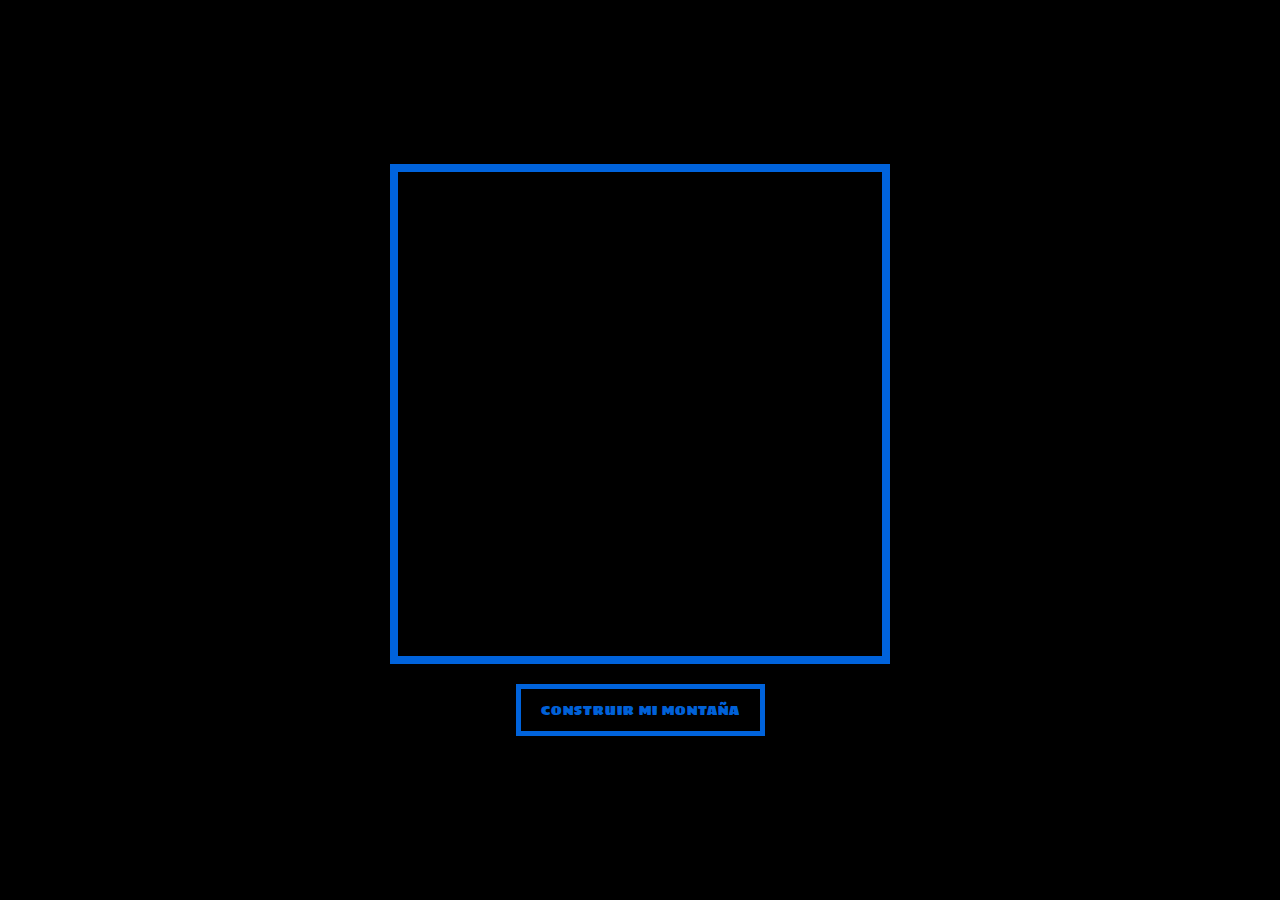
<file: 10-Venerable de la cumbre/index.html>
<!DOCTYPE html>
<html lang="en">
<head>
    <meta charset="UTF-8">
    <meta http-equiv="X-UA-Compatible" content="IE=edge">
    <meta name="viewport" content="width=device-width, initial-scale=1.0">
    <link rel="preconnect" href="https://fonts.googleapis.com">
    <link rel="preconnect" href="https://fonts.gstatic.com" crossorigin>
    <link href="https://fonts.googleapis.com/css2?family=Sigmar&display=swap" rel="stylesheet">
    <link rel="stylesheet" href="style.css">
    <script src="fun.js" defer></script>
    <title>Venerable en la cumbre</title>
</head>


<body>

    <div class="container_big">
        <div id="contenedor"></div>
        <button id="boton">CONSTRUIR MI MONTAÑA</button>
    </div>


</body>
</html>
</file>
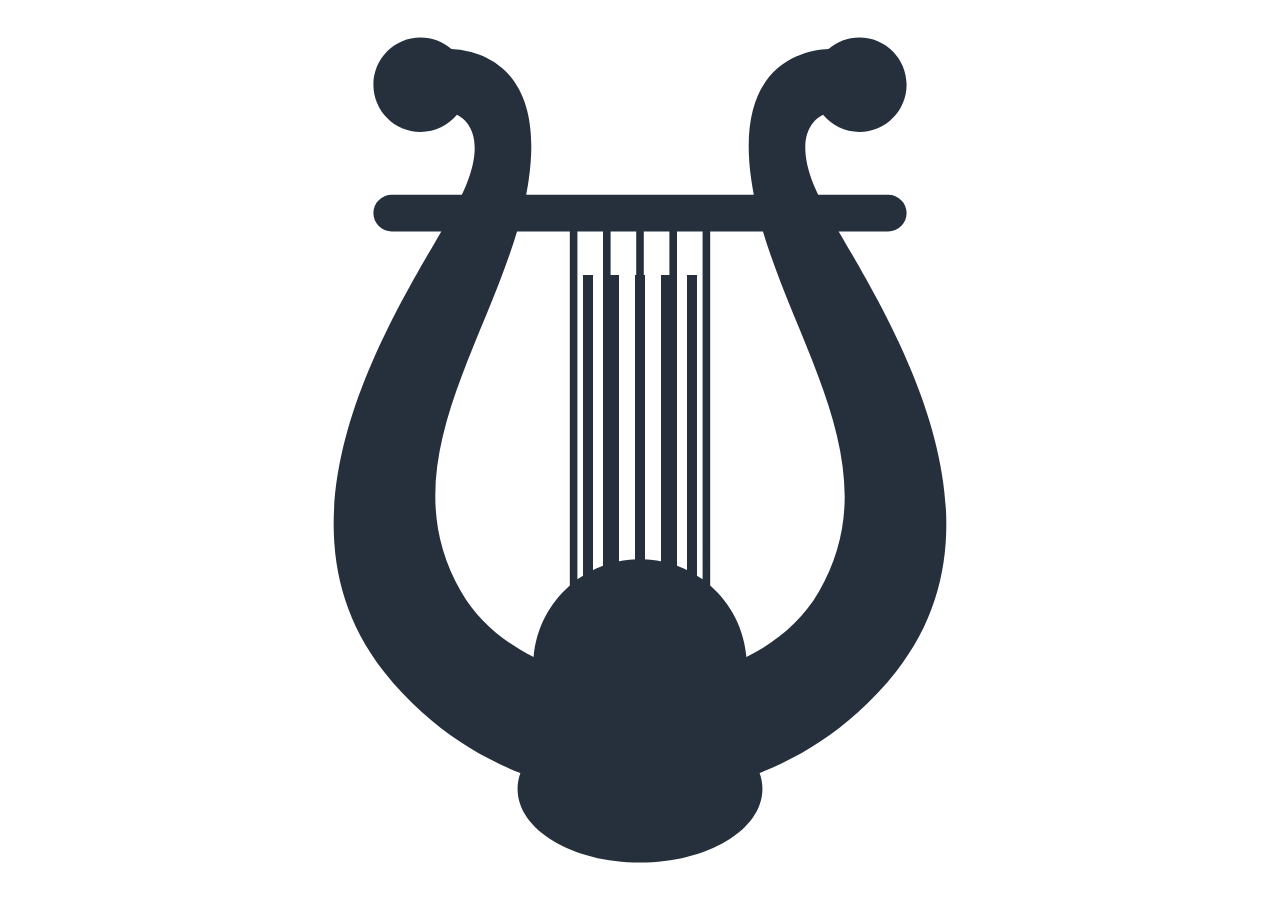
<file: 4-La lira de la sacerdotisa/index.html>
<!DOCTYPE html>
<html lang="en">
<head>
    <meta charset="UTF-8">
    <meta http-equiv="X-UA-Compatible" content="IE=edge">
    <meta name="viewport" content="width=device-width, initial-scale=1.0">
    <link rel="stylesheet" href="styles.css">
    <script src="fun.js" defer></script>
    <title>La Lira de la Sacerdotisa</title>
</head>

<body>
    
    <div class="lira_container">
        <img class="lira" src="lira.svg" alt="lira">

        <div class="buttons">
            <button id="do" class="nota nota--do">
                <audio class="audio_do">
                    <source src="notas/do.mp3" type="audio/mpeg"/>
                </audio>
            </button>
            <button id="re" class="nota nota--re">
                <audio class="audio_re">
                    <source src="notas/re.mp3" type="audio/mpeg"/>
                </audio>
            </button>
            <button id="fa" class="nota nota--fa">
                <audio class="audio_fa">
                    <source src="notas/fa.mp3" type="audio/mpeg"/>
                </audio>
            </button>
            <button id="sol" class="nota nota--sol">
                <audio class="audio_sol">
                    <source src="notas/sol.mp3" type="audio/mpeg"/>
                </audio>
            </button>
            <button id="la" class="nota nota--la">
                <audio class="audio_la">
                    <source src="notas/la.mp3" type="audio/mpeg"/>
                </audio>
            </button>
        </div>
        


    </div>

    
   
    

</body>
</html>
</file>
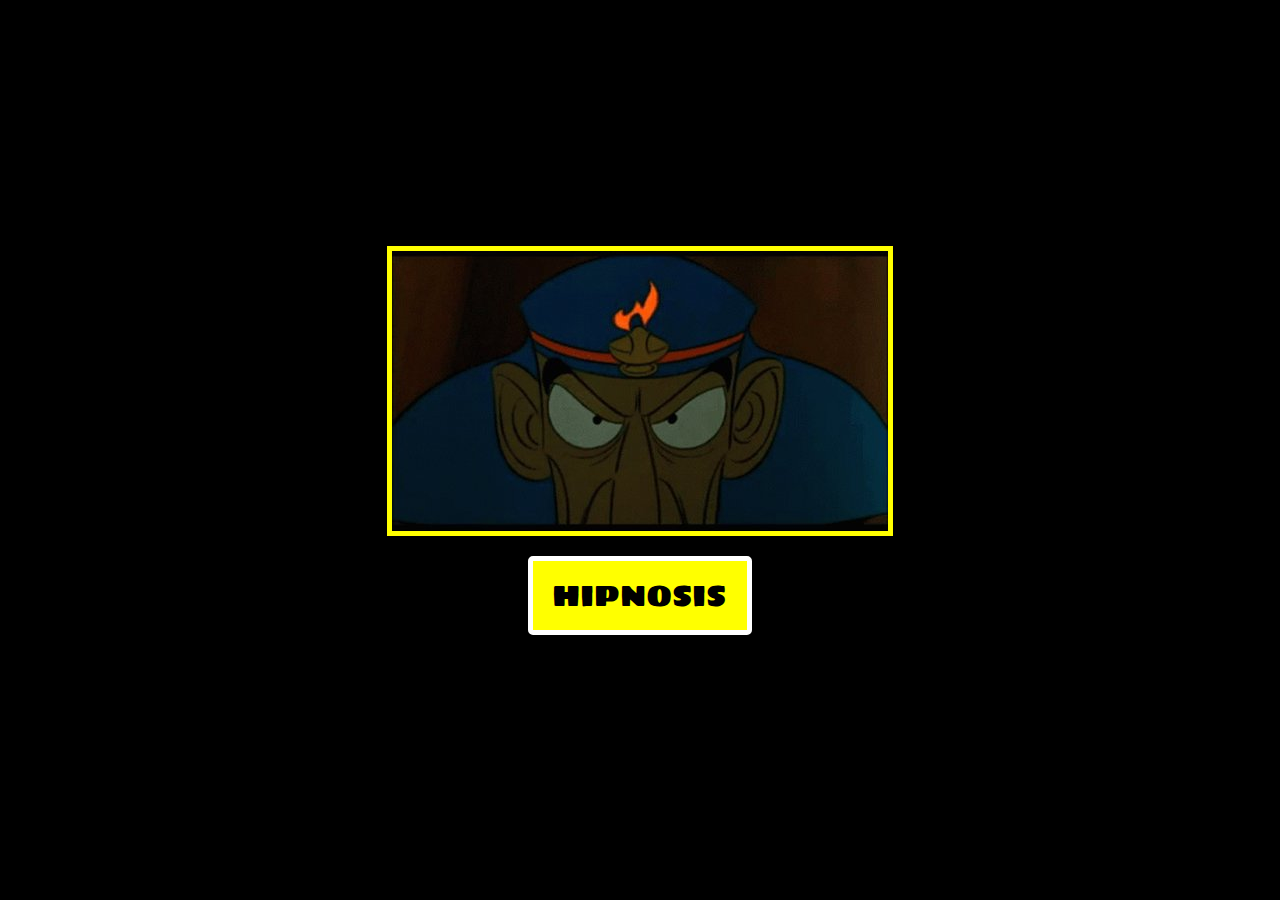
<file: 5-Hipnosis con Iris el egipcio/index.html>
<!DOCTYPE html>
<html lang="en">
<head>
    <meta charset="UTF-8">
    <meta http-equiv="X-UA-Compatible" content="IE=edge">
    <meta name="viewport" content="width=device-width, initial-scale=1.0">
    <link rel="preconnect" href="https://fonts.googleapis.com">
    <link rel="preconnect" href="https://fonts.gstatic.com" crossorigin>
    <link href="https://fonts.googleapis.com/css2?family=Sigmar&display=swap" rel="stylesheet">
    <link rel="stylesheet" href="style.css">
    <script src="fun.js" defer></script>
    <title>Hipnosis con Iris, el Egipcio</title>
</head>

<body>
    
    <div class="container">
        <img class="bocadillo" id="bocadillo" src="img/bocadillo.png" alt="bocadillo">
        <div class="container_Iris">
            <div class="objetosBrillantes_container">
                <div class="objetoBrillante" id="objetoBrillante"></div>
            </div>
            <img class="imagen_Iris" src="img/iris.jpg" alt="">
            
        </div>
        <button id="boton" >HIPNOSIS</button>
    </div>

    
    
    
</body>
</html>
</file>
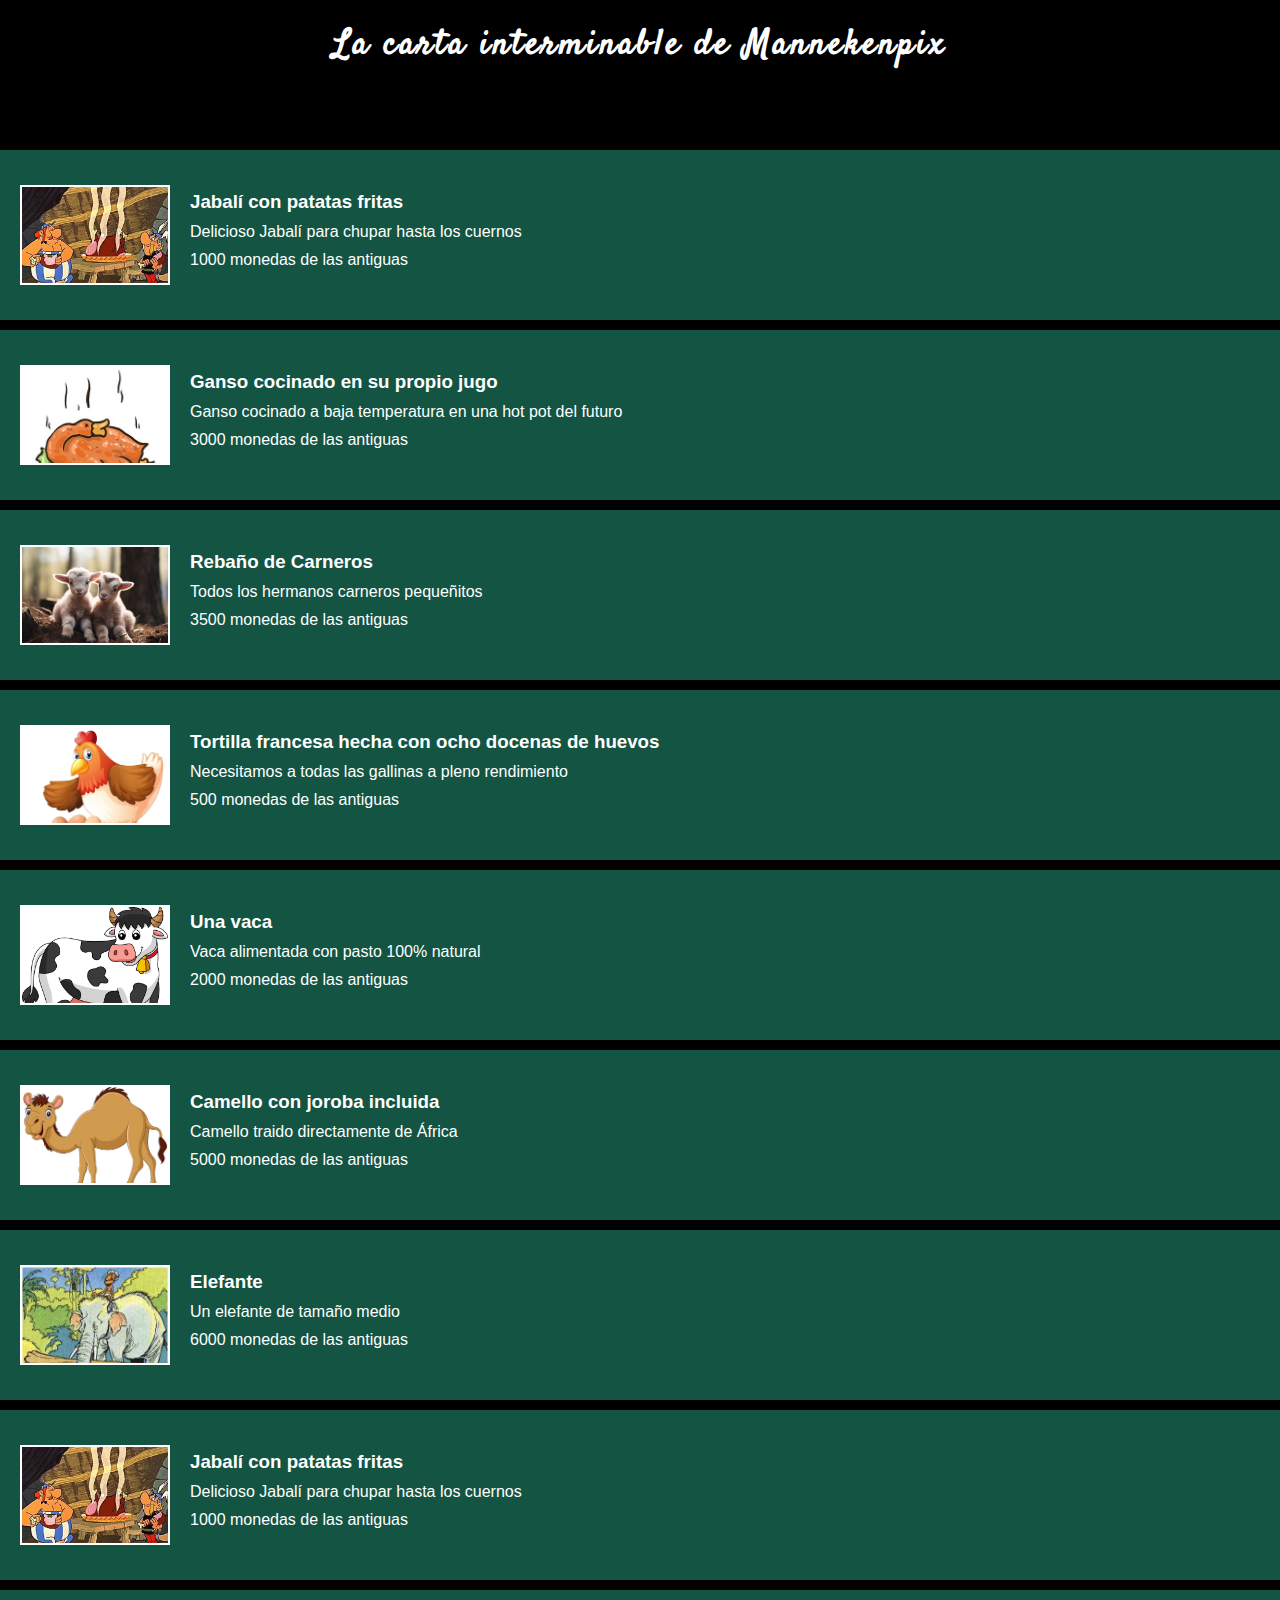
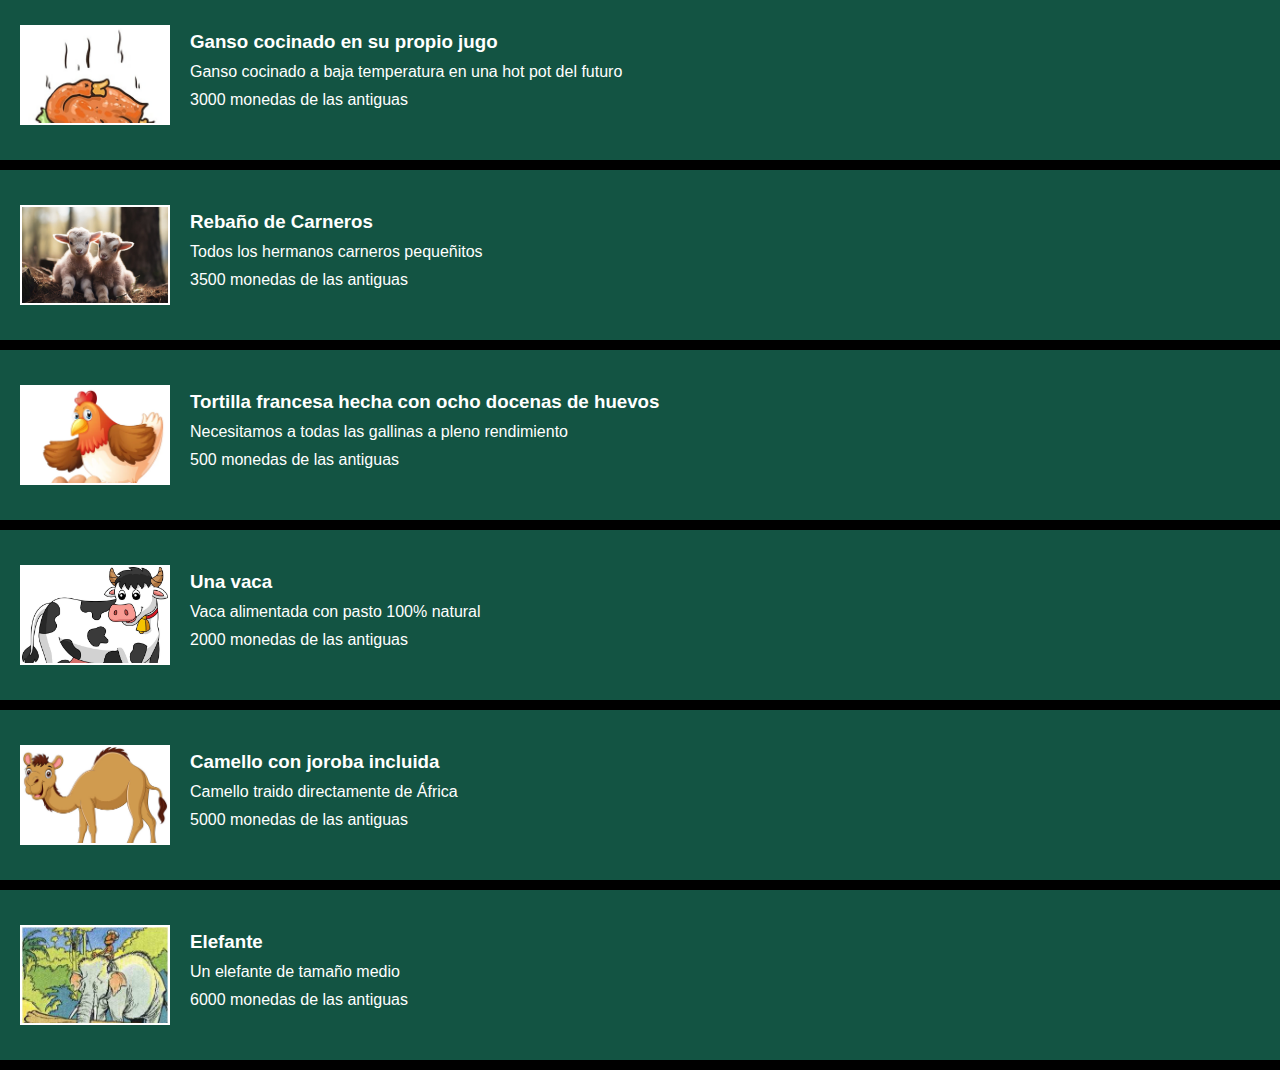
<file: 6-La carta interminable de Manekkenpix/index.html>
<!DOCTYPE html>
<html lang="en">
<head>
    <meta charset="UTF-8">
    <meta http-equiv="X-UA-Compatible" content="IE=edge">
    <meta name="viewport" content="width=device-width, initial-scale=1.0">
    <link rel="preconnect" href="https://fonts.googleapis.com">
    <link rel="preconnect" href="https://fonts.gstatic.com" crossorigin>
    <link href="https://fonts.googleapis.com/css2?family=Satisfy&display=swap" rel="stylesheet">
    <link rel="stylesheet" href="style.css">
    <script src="fun.js" defer></script>
    <title>La carta interminable de Mannekenpix</title>
</head>

<body>
    
<header class="myheader">
    <h1 class="mytitle">La carta interminable de Mannekenpix</h1>
</header>
    <div id="contenedor">
        <div id="replicado">
            
            <div id="replicado1">

                <div class="containerPic">
                    <img class="platoPic" src="img/jabali asado.jpg" alt="jabali asado">
                </div>
                
                <div class="info_plato">
                    <h3 class="platoTit">Jabalí con patatas fritas</h3>
                    <p class="platoDescription">Delicioso Jabalí para chupar hasta los cuernos</p>
                    <p class="platoPrecio">1000 monedas de las antiguas</p>
                </div>    
            </div>


            <div id="replicado1">
                <div class="containerPic">
                    <img class="platoPic" src="img/ganso.png" alt="jabali asado">
                </div>
                
                <div class="info_plato">
                    <h3 class="platoTit">Ganso cocinado en su propio jugo</h3>
                    <p class="platoDescription">Ganso cocinado a baja temperatura en una hot pot del futuro</p>
                    <p class="platoPrecio">3000 monedas de las antiguas</p>
                </div>  
            </div>

            <div id="replicado1">
                <div class="containerPic">
                    <img class="platoPic" src="img/carneros.jpg" alt="carnero">
                </div>
                
                <div class="info_plato">
                    <h3 class="platoTit">Rebaño de Carneros</h3>
                    <p class="platoDescription">Todos los hermanos carneros pequeñitos</p>
                    <p class="platoPrecio">3500 monedas de las antiguas</p>
                </div>  
            </div>

            <div id="replicado1">
                <div class="containerPic">
                    <img class="platoPic" src="img/huevos.jpg" alt="huevos">
                </div>
                
                <div class="info_plato">
                    <h3 class="platoTit">Tortilla francesa hecha con ocho docenas de huevos</h3>
                    <p class="platoDescription">Necesitamos a todas las gallinas a pleno rendimiento</p>
                    <p class="platoPrecio">500 monedas de las antiguas</p>
                </div>  
            </div>

            <div id="replicado1">
                <div class="containerPic">
                    <img class="platoPic" src="img/vaca.jpg" alt="vaca">
                </div>
                
                <div class="info_plato">
                    <h3 class="platoTit">Una vaca</h3>
                    <p class="platoDescription">Vaca alimentada con pasto 100% natural</p>
                    <p class="platoPrecio">2000 monedas de las antiguas</p>
                </div>  
            </div>

            <div id="replicado1">
                <div class="containerPic">
                    <img class="platoPic" src="img/camello.jpg" alt="camello">
                </div>
                
                <div class="info_plato">
                    <h3 class="platoTit">Camello con joroba incluida</h3>
                    <p class="platoDescription">Camello traido directamente de África</p>
                    <p class="platoPrecio">5000 monedas de las antiguas</p>
                </div>  
            </div>

            <div id="replicado1">
                <div class="containerPic">
                    <img class="platoPic" src="img/elefante.jpg" alt="elefante">
                </div>
                
                <div class="info_plato">
                    <h3 class="platoTit">Elefante</h3>
                    <p class="platoDescription">Un elefante de tamaño medio</p>
                    <p class="platoPrecio">6000 monedas de las antiguas</p>
                </div>  
            </div>


        </div>
    
    </div>
</body>
</html>
</file>
<file: 10-Venerable de la cumbre/style.css>
*{margin: 0; padding: 0; box-sizing: border-box;}

.container_big {
    width: 100%;
    height: 100vh;
    background-color:#000000;
    display: flex;
    flex-direction: column;
    justify-content: center;
    align-items: center;
}

#contenedor {
    height: 500px;
    width: 500px;
    border: 8px solid rgba(0, 115, 255, 0.862);
    display: flex;
    flex-direction: column-reverse;
    justify-content:first baseline;
    align-items: center;
}

.classImage{
    width: 70%;
}

.imgVenerable { 
    width: 38%;
    border: 4px solid rgba(0, 115, 255, 0.862);
}

.classGif {
    position: relative;
    top: 100%;
    margin: 0;
    width: 100%;

}

#boton {
    border: solid 5px rgba(0, 115, 255, 0.862);
    margin-top: 20px;
    padding: 10px 20px 10px 20px;
    color: rgba(0, 115, 255, 0.862);
    background-color:#000000;
    font-family: "Sigmar", sans-serif;
    letter-spacing: 1px;
}
</file>
<file: 4-La lira de la sacerdotisa/styles.css>
*{margin: 0; padding: 0; box-sizing: border-box;}

.lira_container {
    width: 100%; 
    height: 100%;
    position: relative;
    display: flex;
    justify-content: center;
    align-items: center;
}

.lira {
    width: 100vh;
    height: 100vh; 
}

.buttons {
    position: absolute;
    width: 100%; 
    height: auto;
    display: flex;
    flex-direction: center;
    justify-content: center;
    align-content: center;
}

.nota {
    z-index: 1;
    background-color: #26303D;
    border: 1px solid #26303D;
    width: 10px;
    height: 350px;
    margin: 8px;
    cursor: pointer;
}

/*aquí hago las medidas en responsive*/
@media  screen and (max-width: 550px) {
    
    .lira {
        width: 80vh;
        height: 80vh; 
    }
    
    .buttons {
        width: 80%;  
    }
    
    .nota {
        height: 300px;
        margin: 6px;
    }

}

@media  screen and (max-width: 380px) {
    
    .lira {
        width: 60vh;
        height: 60vh; 
    }
    
    .buttons {
        width: 60%; 
    }
    
    .nota {
        height: 210px;
        margin: 4px;
    }

}

@media  screen and (max-width: 280px) {
    
    .lira {
        width: 40vh;
        height: 40vh; 
    }
    
    .buttons {
        width: 40%; 
    }
    
    .nota {
        height: 150px;
        margin: 3px;
    }

}

@media  screen and (max-width: 190px) {
    
    .lira {
        width: 30vh;
        height: 30vh; 
    }
    
    .buttons {
        width: 30%; 
    }
    
    .nota {
        height: 110px;
        margin: 1px;
    }

}
</file>
<file: 5-Hipnosis con Iris el egipcio/style.css>
*{margin: 0; padding: 0; box-sizing: border-box;}

.container {
    height: 100vh;
    width: 100%;
    display: flex;
    flex-direction: column;
    justify-content: center;
    align-items: center;
    background-color: black;
}

.container_Iris {
    border: solid 5px yellow;
    height: auto;
    position: relative;
    display: flex;
    justify-content: center;
    align-items: center;
 
}

.imagen_Iris {  
    width: 100%;
    height: 100%;
    opacity: 100%; 
}

.objetosBrillantes_container{
   height: 0;
   position: absolute;
   display: flex;
   flex-direction: row;
   justify-content: center;
   align-items: center;
   top: 60%;
   left: 35%;
}

.objetoBrillante{
    border-radius: 50%;
    width: 150px;
    height: 0px;
    background-color: rgba(234, 242, 9, 0);
   
  }

#boton {
    border: solid 5px rgb(255, 255, 255);
    border-radius: 5px;
    background-color: yellow;
    padding: 10px 20px 10px 20px;
    margin: 20px;
    cursor: pointer;
    font-family: "Sigmar", sans-serif;
    font-size: 30px;
    letter-spacing: 2px;
    left: 50%;
    top: 50%;
}

.bocadillo{
    position: absolute;
    width: 25%;
    z-index: 1;
    top: 0;
    left: 60%;
    display: none;
}

.block {
    display: block;
}

.brillar {
    box-shadow:  0 0 30px 5px rgba(242, 255, 0, 0.7); 
  }

  @keyframes brillo {
    0% {
      box-shadow: 0 0 10px 20px rgb(247, 255, 1); /* Inicia con una sombra */
      filter: brightness(1); /* Inicia con el brillo normal */
    }
    100% {
      box-shadow: 0 0 30px 50px rgb(246, 255, 0); /* Termina con una sombra más grande */
      filter: brightness(2); /* Incrementa el brillo */
    }
  }



@media  screen and (max-width: 700px) {
    
    .bocadillo{
        top: 10%;
        left: 70%;
    }

}

@media  screen and (max-width: 430px) {
    
    .bocadillo{
        top: 30%;
        left: 80%;
    }

}
</file>
<file: 6-La carta interminable de Manekkenpix/style.css>
*{margin: 0; padding: 0; box-sizing: border-box;}

body {
    background-color: black;
}

.myheader{
    width: 100%;
    position: fixed;
    background-color: black;
    top: 0;
    display: flex;
    align-items: center;
    justify-content: center;
    text-align: center;
    
}
.mytitle {
    color: #fff;
    padding: 20px;
    font-family: "Satisfy", cursive;
    font-size: 35px;
    letter-spacing: 3px;
}

#contenedor {
    margin-top: 150px; 
  }

#replicado1 {
    height: 170px;
    width: 100%;
    background-color: rgb(19, 84, 67);
    color: white;
    text-align: center;
    margin-bottom: 10px;
    display: flex;
    flex-direction: row;
    align-items: center;
    justify-content:left;
}

.containerPic {
    height: 100px;
    width: 150px;
    margin: 20px;
    border:  solid 2px #fff;
    overflow: hidden;
}

.platoPic {
  width: 100%;
}

.info_plato {
    max-height: 150px;
    display: flex;
    flex-direction: column;   
}

.platoTit, .platoDescription, .platoPrecio {
    color: #fff;
    text-align: left;
    padding-bottom: 10px;
    font-family: 'Segoe UI', Tahoma, Geneva, Verdana, sans-serif;
}
</file>
